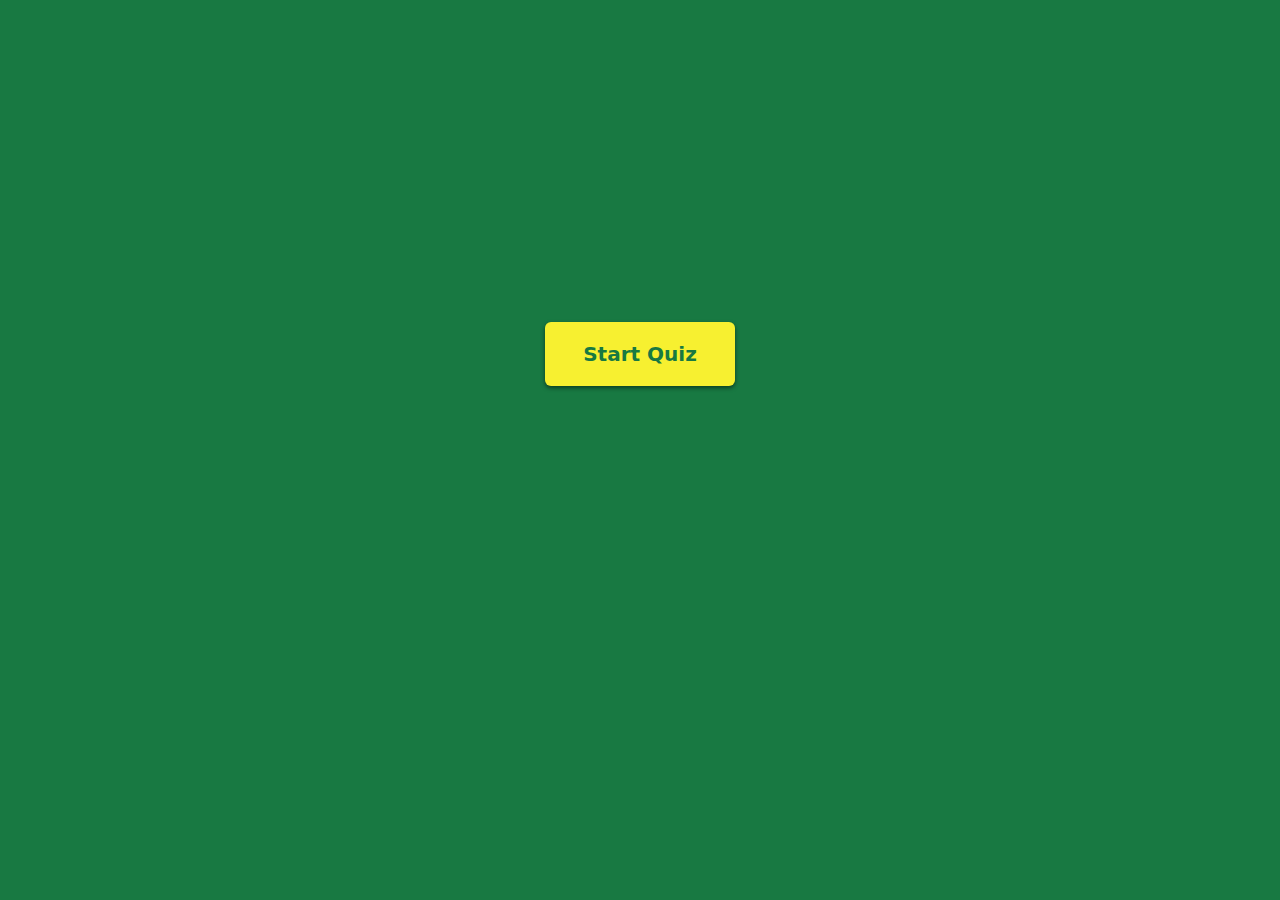
<file: index.html>
<!DOCTYPE html>
<html lang="en">
<head>
    <meta charset="UTF-8">
    <meta name="viewport" content="width=device-width, initial-scale=1.0">
    <title>Document</title>
    <link rel="stylesheet" href="style.css">
</head>
<body>
    <div class="card-container">
        
            <div class="content">
               
               <button><a href="okay.html">Start Quiz</a></button>
               
        </div>
    </div>
    
</body>
</html>
</file>
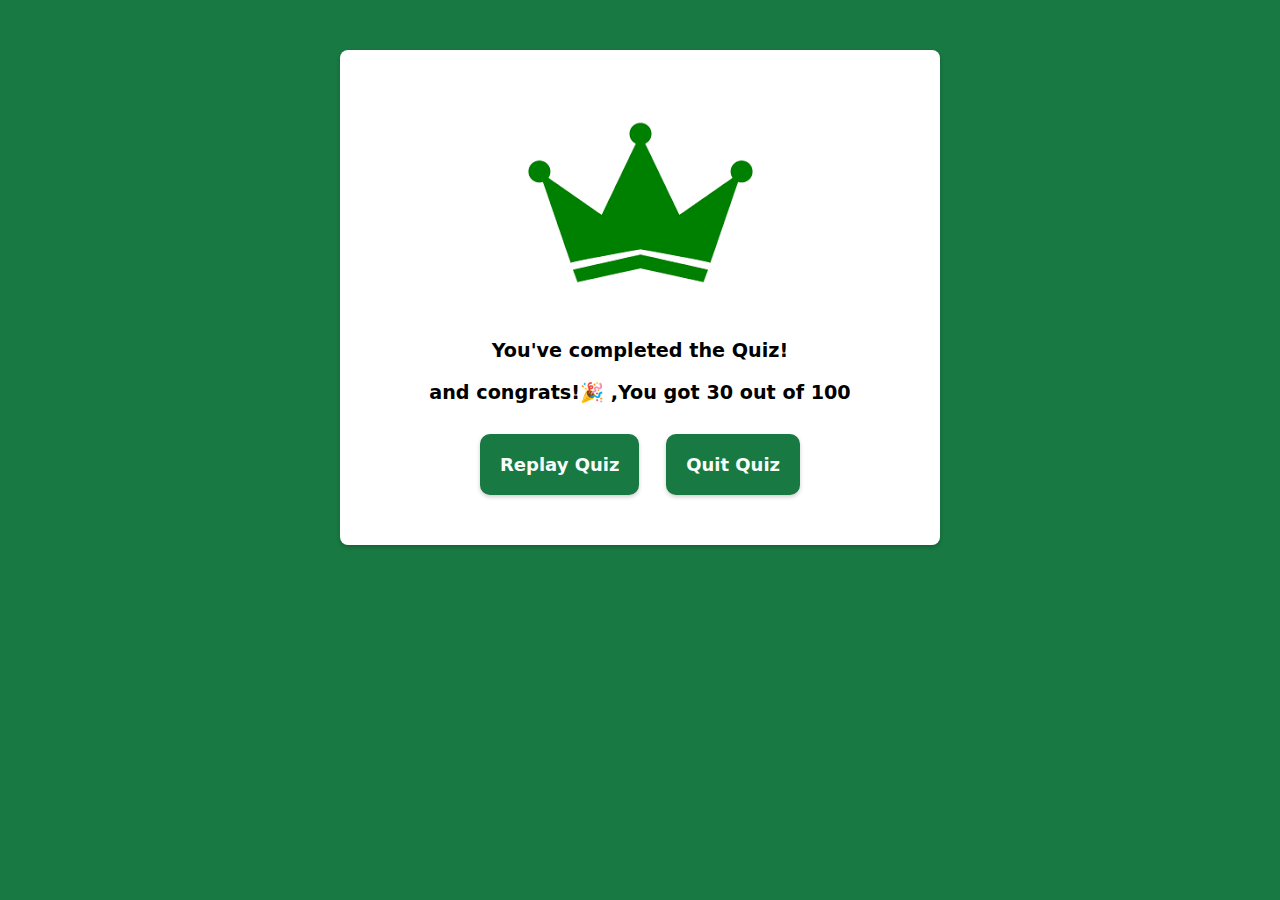
<file: end.html>
<!DOCTYPE html>
<html lang="en">
<head>
    <meta charset="UTF-8">
    <meta name="viewport" content="width=device-width, initial-scale=1.0">
    <title>Document</title>
    <link rel="stylesheet" href="cool.css">
</head>
<body>
    <div class="container">
        
        <div class="content">
            <img src="mainsup.png" alt="">
            <p>You've completed the Quiz!</p>
            <p>and congrats!&#127881; ,You got 30 out of 100 </p>
           
           <button><a href="okay.html">Replay Quiz</a></button>
           <button><a href="index.html">Quit Quiz</a></button>
        </div>
    
</div>
</body>
</html>
</file>
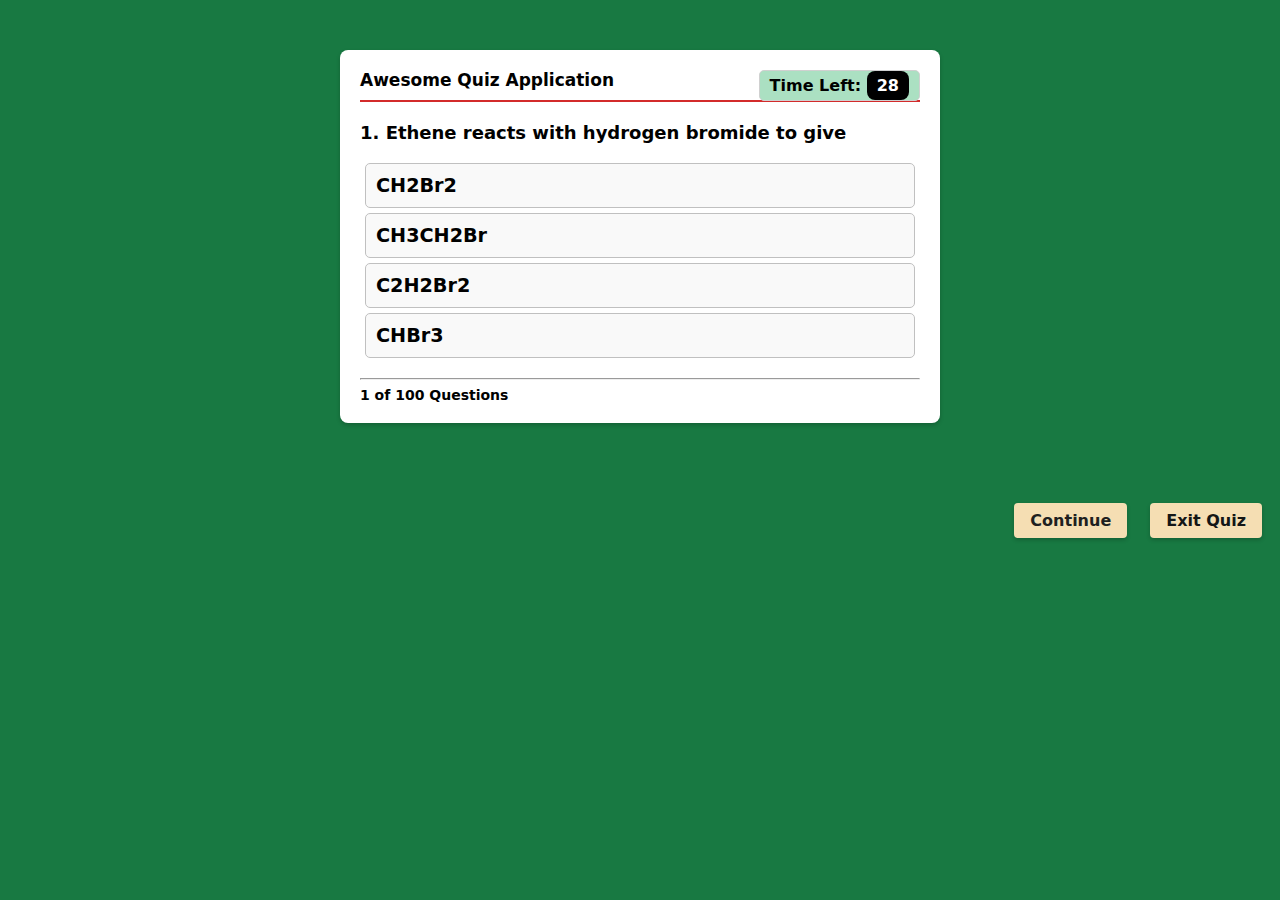
<file: me.html>
<!DOCTYPE html>
<html lang="en">
<head>
    <meta charset="UTF-8">
    <meta name="viewport" content="width=device-width, initial-scale=1.0">
    <title>Document</title>
    <link rel="stylesheet" href="cool.css">
</head>
<body>
    <div class="container">
        <div class="header">
            Awesome Quiz Application
            <div class="timer">Time Left: <span>28</span> </div>
        </div>
        <div class="question">
            1. Ethene reacts with hydrogen bromide to give
        </div>
        <div class="option">CH2Br2</div>
        <div class="option">CH3CH2Br</div>
        <div class="option">C2H2Br2</div>
        <div class="option">CHBr3</div>
        <div class="footer">
            <hr>
            1 of 100 Questions
        </div>
       
    </div>
    <a href="end.html" class="btn1">Exit Quiz</a>
    <a href="rush.html" class="btn">Continue</a>
</body>
</html>
</file>
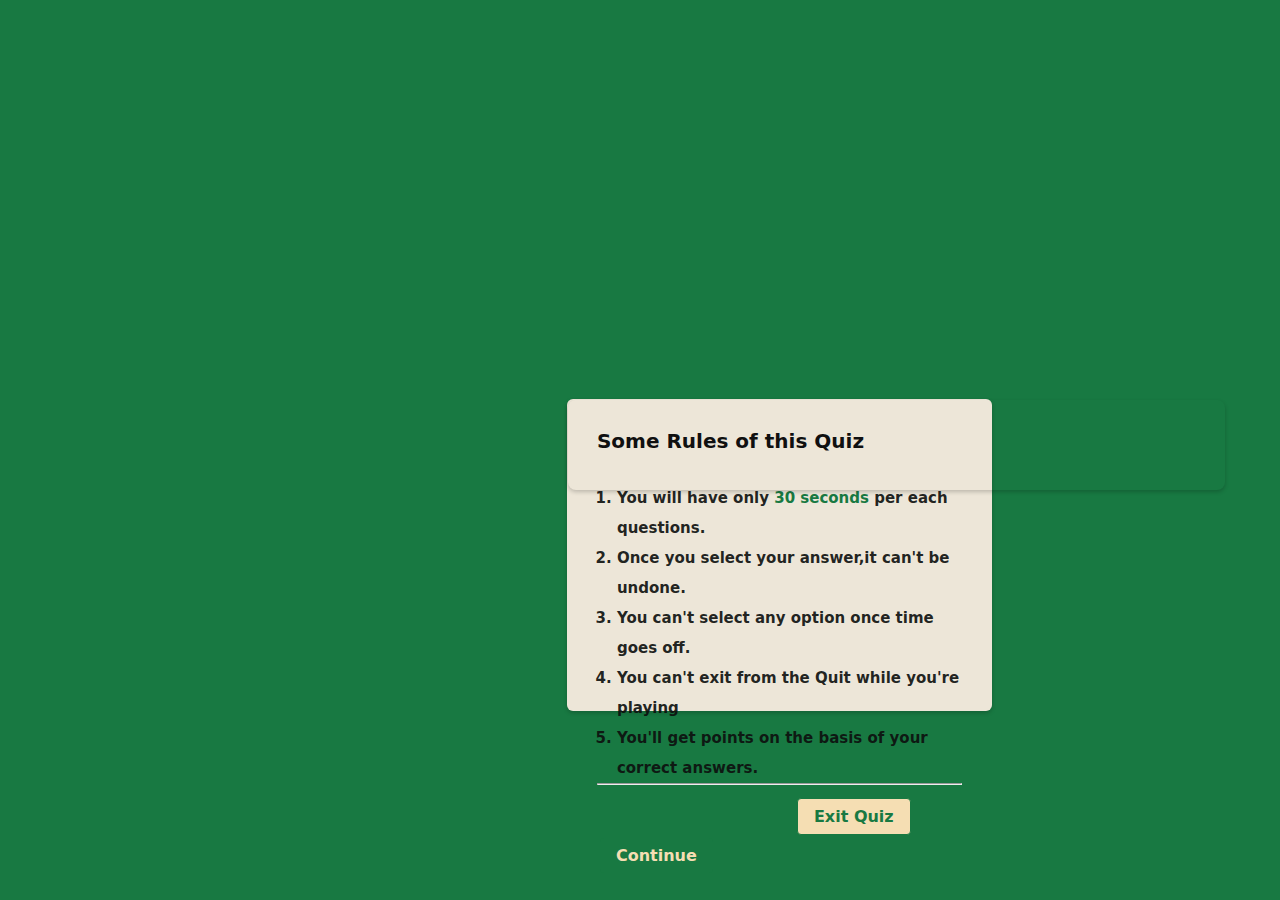
<file: okay.html>
<!DOCTYPE html>
<html lang="en">
<head>
    <meta charset="UTF-8">
    <meta name="viewport" content="width=device-width, initial-scale=1.0">
    <title>Document</title>
    <link rel="stylesheet" href="style.css">
</head>
<body>
    <div class="card-container">
        <div class="card">
            <div class="content">
                <h3>Some Rules of this Quiz</h3>
                <ol>
                <li>You will have only <span> 30 seconds</span> per each questions.</li>
                <li> Once you select your answer,it can't be undone.</li>
                <li> You can't select any option once time goes off.</li>
                <li> You can't exit from the Quit while you're playing</li>
                <li> You'll get points on the basis of your correct answers.</li>
                </ol>
                <hr>
                <a href="index.html" class="btn1">Exit Quiz</a>
                <a href="me.html" class="btn">Continue</a>
                

            </div>
            <div class="move"></div>
            <div class="move1"></div>
        </div>
    </div>
</body>
</html>
</file>
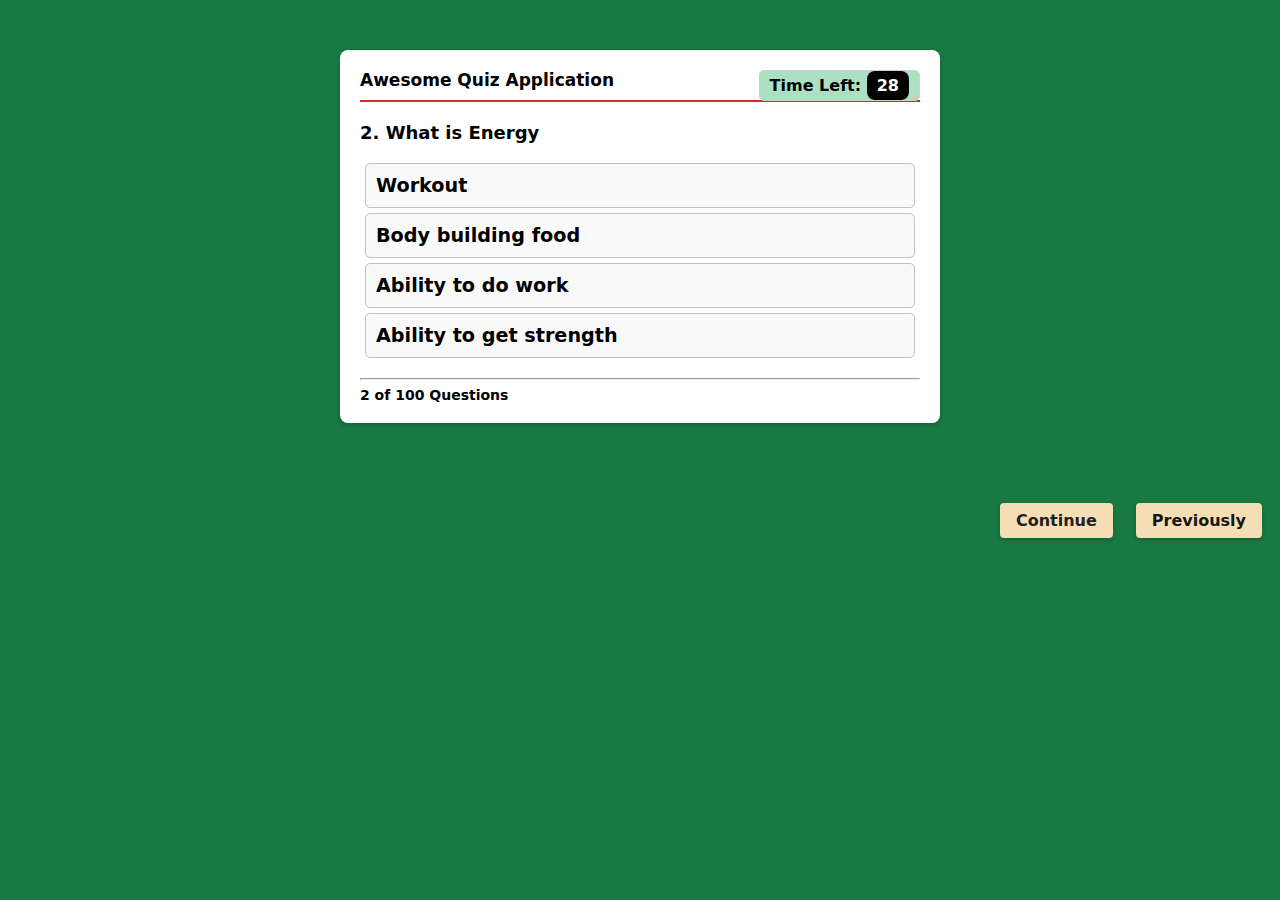
<file: rush.html>
<!DOCTYPE html>
<html lang="en">
<head>
    <meta charset="UTF-8">
    <meta name="viewport" content="width=device-width, initial-scale=1.0">
    <title>Document</title>
    <link rel="stylesheet" href="cool.css">
</head>
<body>
    <div class="container">
        <div class="header">
            Awesome Quiz Application
            <div class="timer">Time Left: <span>28</span> </div>
        </div>
        <div class="question">
            2. What is Energy
        </div>
        <div class="option">Workout</div>
        <div class="option">Body building food</div>
        <div class="option">Ability to do work</div>
        <div class="option">Ability to get strength</div>
        <div class="footer">
            <hr>
            2 of 100 Questions
        </div>
       
    </div>
    <a href="me.html" class="btn1">Previously</a>
    <a href="end.html" class="btn">Continue</a>
</body>
</html>
</file>
<file: style.css>
*{
    margin: 0;
    padding: 0;
    font-family:system-ui, -apple-system, BlinkMacSystemFont, 'Segoe UI', Roboto, Oxygen, Ubuntu, Cantarell, 'Open Sans', 'Helvetica Neue', sans-serif;
    box-sizing: border-box;
    
}
body{
    background-color:#187942 ;

}
.card-container{
    
    
    
    text-align: center;
    margin-top: 302px;
    
    
    
}
.card{
    width: 33.2%;
    height: 312px;
    background-color: rgb(237, 230, 216);
    justify-content: center;
    text-align: left;
left: 15cm;
    bottom: 5cm;
    padding: 10px;
    border-radius: 6px;
    box-shadow: 0px 2px 4px rgba(0, 0, 0, 0.2);
    position: absolute;
    
    
    

}
    

    

.content{
    padding: 20px;
    justify-content: center;
    
}


.content button{
    padding: 20px 20px;
    font-size: 20px;
    color:#187942   ;
    background-color: #f7f030; 
    border: transparent;
    font-family: system-ui, -apple-system, BlinkMacSystemFont, 'Segoe UI', Roboto, Oxygen, Ubuntu, Cantarell, 'Open Sans', 'Helvetica Neue', sans-serif;
    border-radius: 6px;    
    width: 190px;
    font-weight: bold;
    
    box-shadow: 0px 2px 4px rgba(0, 0, 0, 0.5);
    
    
    
}
.content button:hover {
    background-color: whitesmoke; 
}


.content a{
    color:#187942 ;
    text-decoration: none;
}
.content h3{
    
    font-size:20px ;
    margin-bottom: 30px;
    color: rgb(16, 16, 16);
}
.content  ol li{
align-items: center;
color:rgba(13, 16, 15, 0.925);
    font-size: 15px;
    line-height: 2;
    margin-left: 20px;
    font-weight: bolder;
    font-family: system-ui, -apple-system, BlinkMacSystemFont, 'Segoe UI', Roboto, Oxygen, Ubuntu, Cantarell, 'Open Sans', 'Helvetica Neue', sans-serif;
    
}
.content .btn1{
    display: inline-block;
    padding: 8px 16px ;
    background-color:wheat;
    text-decoration: wheat;
    border-radius: 4px;
    margin-top: 13px;
    color: #187942 ;
    border-style: solid;
    border-width: 0.04cm;
    margin-left: 200px;
    font-weight: bold;
}
.content .btn{
    display: inline-block;
    padding: 8px 16px ;
    background-color:#187942 ;
    text-decoration: #187942 ;
    border-radius: 4px;
    margin-top: 13px;
    color: wheat;
    font-weight: bold;
    margin: 3px;
    
    
}
span{
    color: #187942 ;
    font-weight: bold;
}
.move{
    background-color:transparent;
    width: 73vh;
    height: 10vh;
    position: absolute;
    top: 1px;
    margin-left: -8.55px;
    border-radius: 8px;
    box-shadow: 0px 2px 4px rgba(0, 0, 0, 0.2);
    
    
}
.content .btn:hover{
    color: rgb(107, 193, 110);
}
.content .btn1:hover{
    color:  rgb(107, 193, 110);
}
</file>
<file: cool.css>
*{
    box-sizing: border-box;
}
body {
    background-color: #187942 ; 
    font-family: system-ui, -apple-system, BlinkMacSystemFont, 'Segoe UI', Roboto, Oxygen, Ubuntu, Cantarell, 'Open Sans', 'Helvetica Neue', sans-serif;
    font-weight: bold;
}

.container {
    width: 600px;

    margin: 50px auto;
    background-color: #ffffff; 
    border-radius: 8px;
    box-shadow: 0 4px 20px rgba(0, 0, 0, 0.1);
    padding: 20px;
    
    font-size: larger;
    
    box-shadow: 0px 2px 4px rgba(0, 0, 0, 0.2);
    
}

.header {
    font-size: 17px;
    font-weight: bold;
    margin-bottom: 10px;
    border-bottom: 2px solid #d32b2b;
    padding-bottom: 10px;
    
}

.timer {
    float: right;
    font-size: 16px;
    background-color: #abe0c2; 
    padding: 5px 10px;
    border-radius: 5px;
    border: 1px solid #d0d0d0;

    
}

.question {
    font-size: 18px;
    margin: 20px 0;
}

.option {
    background-color: #f9f9f9; 
    border: 1px solid #c0c0c0;
    border-radius: 5px;
    padding: 10px;
    margin: 5px ;
    text-align: left;
    
}

.option:hover {
    background-color: #a5d3b7; 
}

.footer {
    
    margin-top: 20px;
    font-size: 14px;
}
span{
    background-color: black;
    color: white;
    font-size: medium;
    padding: 5px 10px;
    border-radius: 8px;
    
    
}
.btn1{
    
    padding: 8px 16px ;
    background-color:wheat;
    text-decoration: wheat;
    border-radius: 4px;
    margin-top: 30px;
    color: #141616;
    box-shadow: 0px 2px 4px rgba(0, 0, 0, 0.2);
    margin-left: 23px;
    font-weight: bold;
    float: right;
    margin-right: 10px;
}
.btn{
    
    padding: 8px 16px ;
    background-color:wheat;
    text-decoration: wheat;
    border-radius: 4px;
    margin-top: 30px;
    color:#201f1f;
    font-weight: bold;
    float:right ;
    box-shadow: 0px 2px 4px rgba(0, 0, 0, 0.2);
    
}
.content{
    padding: 20px;
    justify-content: center;
    background-color: transparent;
    text-align: center;
}
.content button{
    padding: 20px 20px;
    font-size: 20px;
    color:whitesmoke ;
    background-color: #187942 ; 
    border: transparent;
    font-family: system-ui, -apple-system, BlinkMacSystemFont, 'Segoe UI', Roboto, Oxygen, Ubuntu, Cantarell, 'Open Sans', 'Helvetica Neue', sans-serif;
    border-radius: 10px;    
    width: 300x;
    font-weight: bold;
    border-radius: 10px;
    box-shadow: 0px 2px 4px rgba(0, 0, 0, 0.2);
    justify-content: space-between;
    font-size: large;
    margin: 10px;
    
    
}
.content button:hover {
    background-color: rgb(144, 227, 146); 
}


.content a{
    color:#f8fffa;
    text-decoration: none;
}
.btn1:hover{
    background-color:rgb(142, 255, 146) ;

}
.btn:hover{
    background-color:rgb(142, 255, 146) ;
}
</file>
